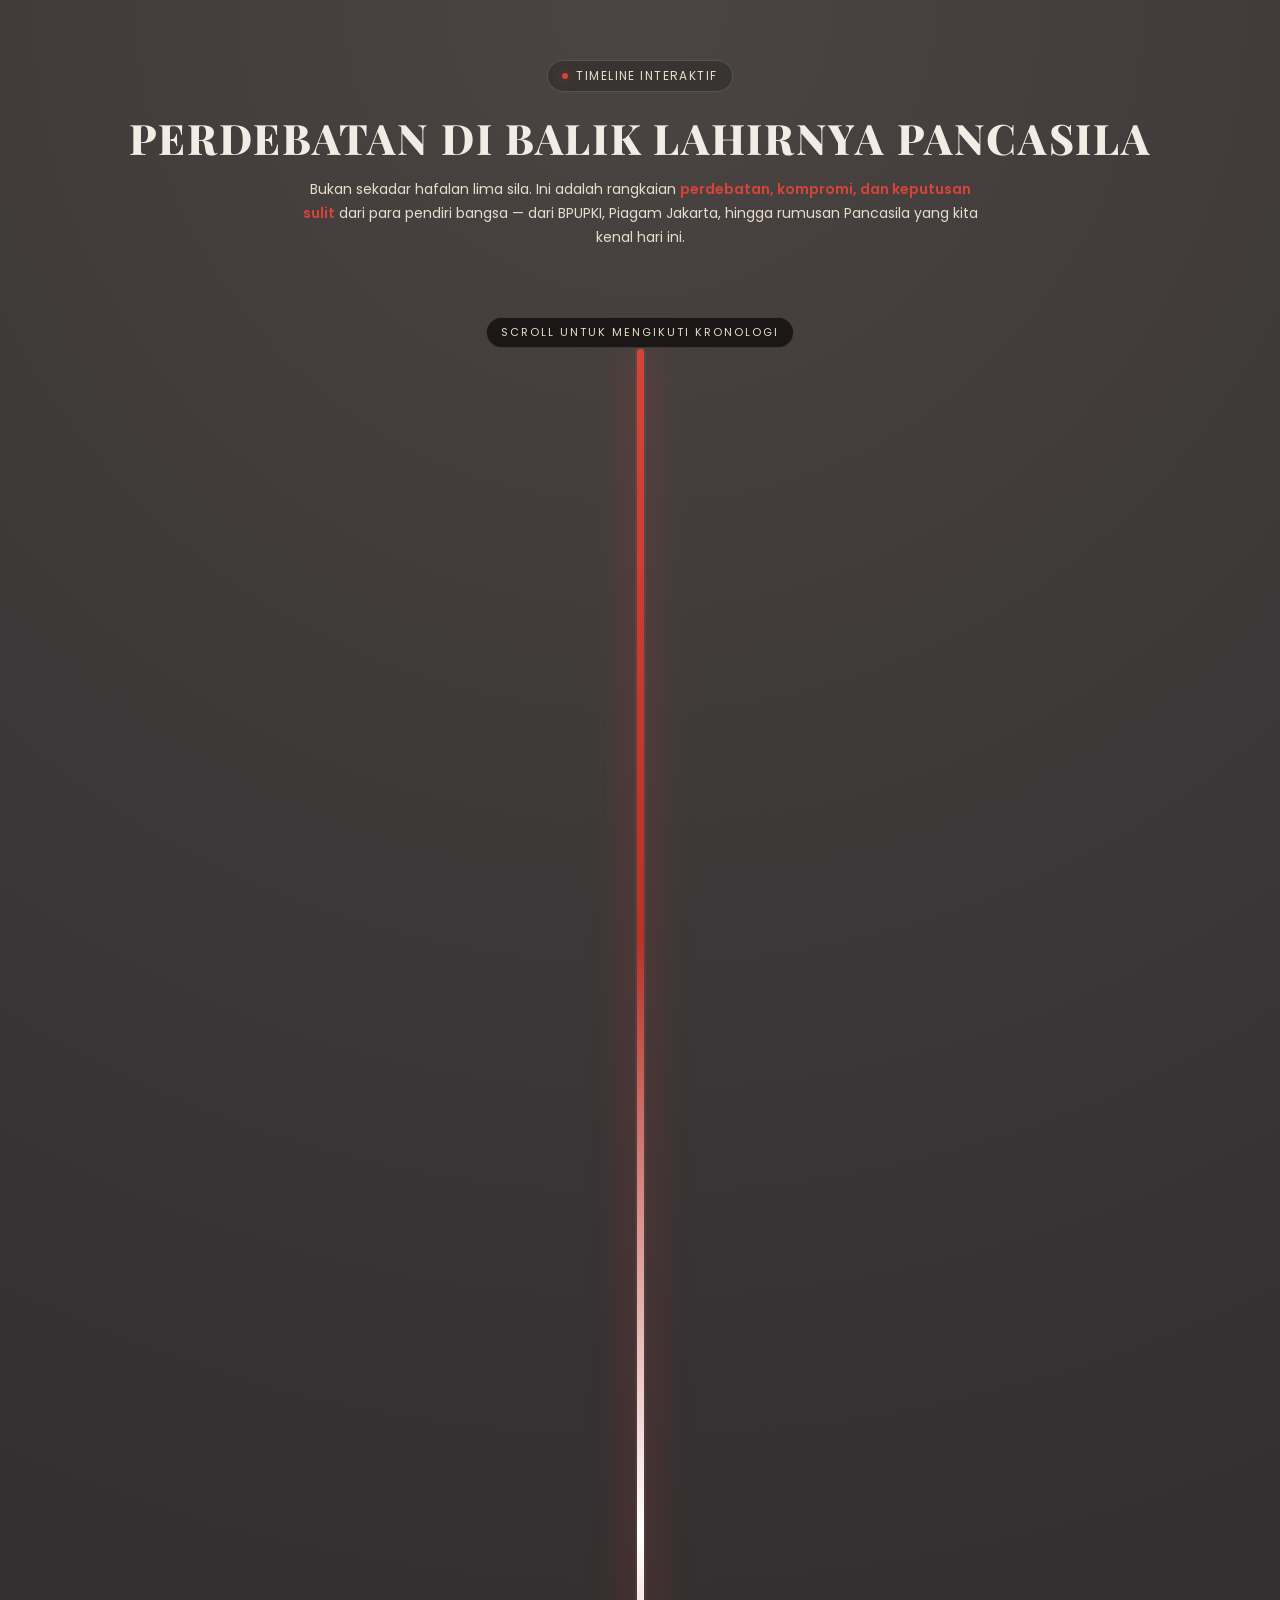
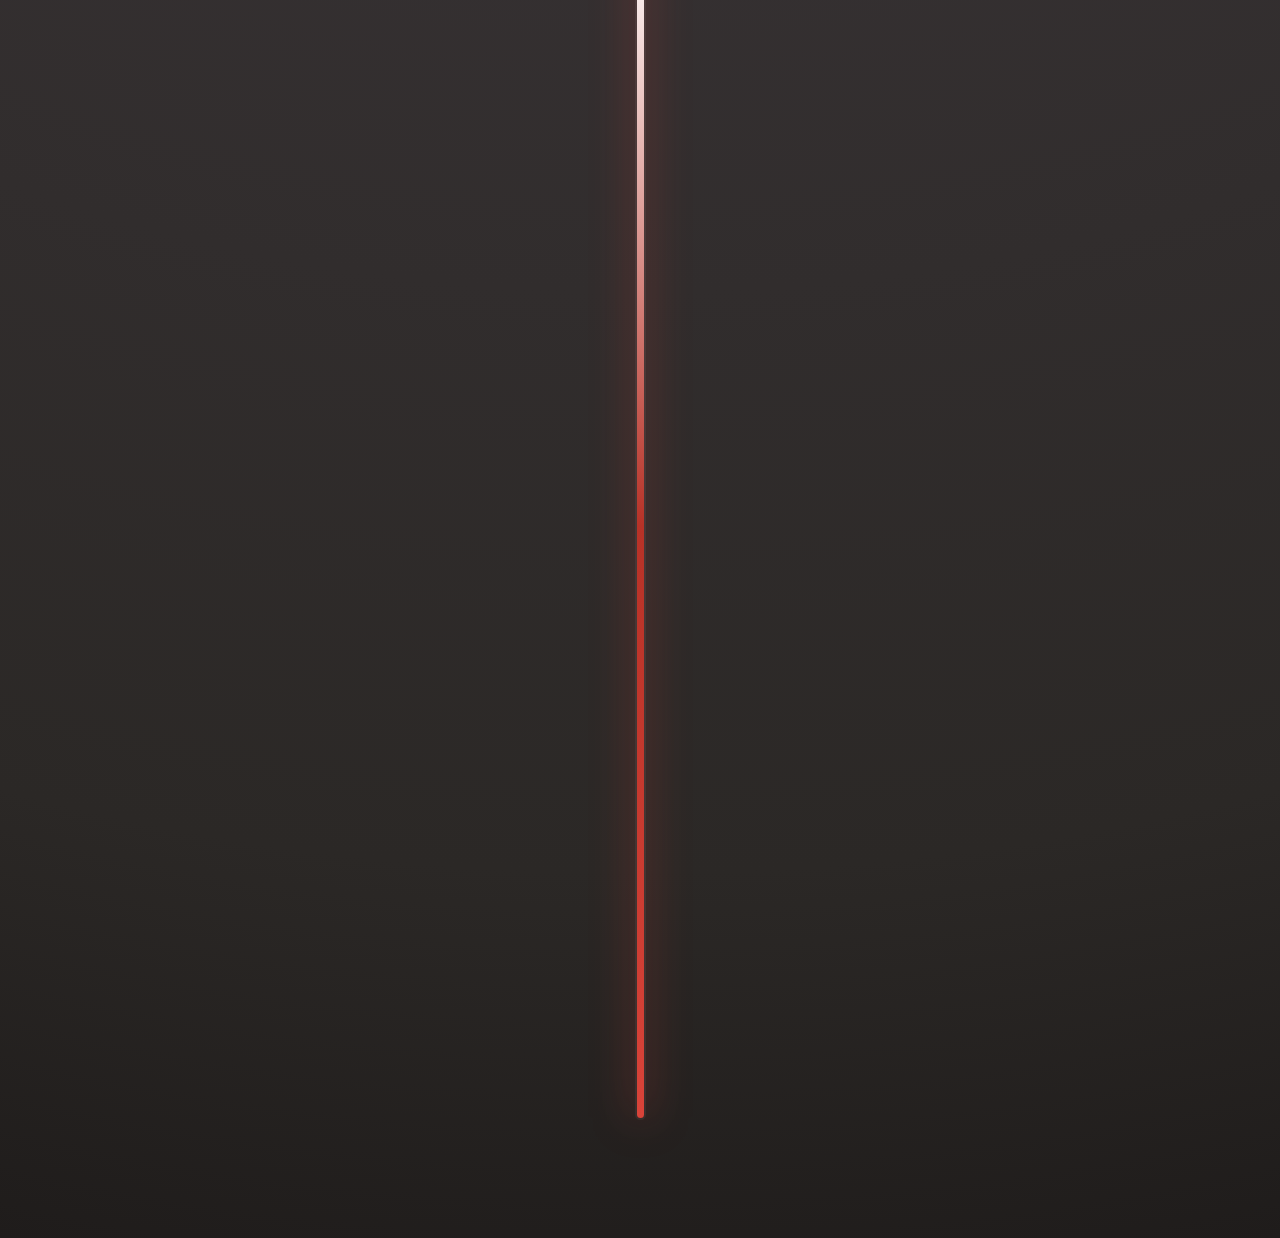
<file: index.html>
<!DOCTYPE html>
<html lang="id">
<head>
  <meta charset="UTF-8" />
  <title>Timeline Perdebatan Pancasila</title>
  <meta name="viewport" content="width=device-width, initial-scale=1" />
  <!-- Google Font -->
  <link href="https://fonts.googleapis.com/css2?family=Poppins:wght@300;400;600;800&family=Playfair+Display:wght@600;800&display=swap" rel="stylesheet" />
  <style>
    :root {
      --bg: #373234;             
      --bg-light: #3e3a37;       
      --accent: #D84339;         
      --accent-soft: #F3ECE4;    
      --text-main: #F3ECE4;      
      --text-muted: #E8DCCC;     
      --card-bg: #2f2c2b;        
      --line: rgba(255, 255, 255, 0.15);
      --shadow-soft: 0 22px 40px rgba(0, 0, 0, 0.6);
      --radius-xl: 26px;
    }

    * {
      box-sizing: border-box;
      margin: 0;
      padding: 0;
    }

    body {
      min-height: 100vh;
      font-family: "Poppins", system-ui, -apple-system, BlinkMacSystemFont, "Segoe UI", sans-serif;
      background: radial-gradient(circle at top, #4a4542 0%, #373234 45%, #2b2826 85%, #1f1c1b 100%);
      color: var(--text-main);
      overflow-x: hidden;
    }

    .page {
      max-width: 1100px;
      margin: 0 auto;
      padding: 60px 16px 80px;
    }

    header.hero {
      text-align: center;
      margin-bottom: 60px;
    }

    .chip {
      display: inline-flex;
      align-items: center;
      gap: 8px;
      padding: 6px 14px;
      border-radius: 999px;
      border: 1px solid rgba(255, 255, 255, 0.15);
      background: rgba(50, 46, 45, 0.7);
      font-size: 12px;
      text-transform: uppercase;
      letter-spacing: 0.12em;
      color: var(--text-muted);
      margin-bottom: 18px;
    }

    .chip span.dot {
      width: 6px;
      height: 6px;
      border-radius: 50%;
      background: var(--accent);
      box-shadow: 0 0 12px rgba(216, 67, 57, 0.6);
    }

    .hero-title {
      font-family: "Playfair Display", serif;
      font-size: clamp(32px, 4vw, 42px);
      font-weight: 800;
      letter-spacing: 0.04em;
      text-transform: uppercase;
      margin-bottom: 12px;
    }

    .hero-sub {
      max-width: 680px;
      margin: 0 auto;
      font-size: 14px;
      line-height: 1.7;
      color: var(--text-muted);
    }

    .hero-highlight {
      color: var(--accent);
      font-weight: 600;
    }

    /* TIMELINE LAYOUT */
    .timeline-wrapper {
      position: relative;
      margin-top: 60px;
      padding-bottom: 80px;
    }

    /* garis vertical besar di tengah */
    .timeline-axis {
      position: absolute;
      inset: 0;
      display: flex;
      justify-content: center;
      pointer-events: none;
    }

    .timeline-axis::before {
      content: "";
      width: 7px;
      border-radius: 999px;
      margin-top: 40px;
      margin-bottom: 40px;
      background: linear-gradient(
        180deg,
        var(--accent) 0%,
        #b73227 25%,
        #ffffff 50%,
        #b73227 75%,
        var(--accent) 100%
      );
      box-shadow:
        0 0 0 2px rgba(255, 255, 255, 0.05),
        0 0 40px rgba(216, 67, 57, 0.7);
    }

    .timeline-axis-label {
      position: sticky;
      top: 20px;
      z-index: 1;
      display: flex;
      justify-content: center;
      pointer-events: none;
    }

    .timeline-axis-label span {
      margin-top: 8px;
      padding: 6px 14px;
      border-radius: 999px;
      font-size: 11px;
      letter-spacing: 0.18em;
      text-transform: uppercase;
      background: rgba(25, 22, 21, 0.95);
      border: 1px solid rgba(255, 255, 255, 0.15);
      color: var(--text-muted);
      backdrop-filter: blur(16px);
    }

    .timeline-items {
      position: relative;
      z-index: 2;
      display: grid;
      gap: 40px;
    }

    .timeline-item {
      position: relative;
      display: grid;
      grid-template-columns: minmax(0, 1fr) minmax(0, 1fr);
      gap: 24px;
      padding-block: 8px;
      opacity: 0;
      transform: translateY(80px) scale(0.96);
      filter: blur(4px);
      transition: opacity 0.9s ease, transform 0.9s ease, filter 0.9s ease;
    }

    .timeline-item.visible {
      opacity: 1;
      transform: translateY(0) scale(1);
      filter: blur(0);
    }

    /* supaya bergantian kiri-kanan */
    .timeline-item:nth-child(odd) {
      grid-template-areas: "meta card";
    }

    .timeline-item:nth-child(even) {
      grid-template-areas: "card meta";
    }

    @media (max-width: 720px) {
      .timeline-item,
      .timeline-item:nth-child(even),
      .timeline-item:nth-child(odd) {
        grid-template-columns: minmax(0, 1fr);
        grid-template-areas:
          "meta"
          "card";
      }
    }

    .timeline-meta {
      grid-area: meta;
      display: flex;
      justify-content: flex-end;
      text-align: right;
      padding-inline: 16px;
    }

    .timeline-item:nth-child(even) .timeline-meta {
      justify-content: flex-start;
      text-align: left;
    }

    @media (max-width: 720px) {
      .timeline-meta {
        justify-content: flex-start;
        text-align: left;
        padding-inline: 4px;
      }
    }

    .meta-inner {
      display: flex;
      flex-direction: column;
      gap: 6px;
      max-width: 260px;
    }

    .meta-era {
      font-size: 11px;
      text-transform: uppercase;
      letter-spacing: 0.18em;
      color: var(--text-muted);
    }

    .meta-year {
      font-family: "Playfair Display", serif;
      font-size: 40px;
      font-weight: 800;
      line-height: 0.9;
    }

    .meta-tag {
      font-size: 11px;
      text-transform: uppercase;
      letter-spacing: 0.12em;
      padding: 4px 10px;
      align-self: flex-end;
      border-radius: 999px;
      background: rgba(216, 67, 57, 0.2);
      color: var(--accent-soft);
    }

    .timeline-item:nth-child(even) .meta-tag {
      align-self: flex-start;
    }

    @media (max-width: 720px) {
      .meta-tag {
        align-self: flex-start;
      }
    }

    /* card konten */
    .timeline-card {
      grid-area: card;
      background: radial-gradient(circle at top left, rgba(216, 67, 57, 0.22), transparent 60%)
        , var(--card-bg);
      border-radius: var(--radius-xl);
      padding: 20px 22px 18px;
      border: 1px solid rgba(255, 255, 255, 0.08);
      box-shadow: var(--shadow-soft);
      position: relative;
      overflow: hidden;
    }

    .timeline-card::before {
      content: "";
      position: absolute;
      inset: 0;
      background-image: radial-gradient(circle at 0 0, rgba(255, 255, 255, 0.08), transparent 55%),
                        radial-gradient(circle at 100% 100%, rgba(216, 67, 57, 0.25), transparent 55%);
      opacity: 0.3;
      mix-blend-mode: screen;
      pointer-events: none;
    }

    .card-inner {
      position: relative;
      z-index: 1;
    }

    .card-label {
      font-size: 11px;
      text-transform: uppercase;
      letter-spacing: 0.16em;
      color: var(--accent-soft);
      margin-bottom: 4px;
    }

    .card-title {
      font-size: 16px;
      font-weight: 600;
      margin-bottom: 8px;
    }

    .card-sub {
      font-size: 12px;
      color: var(--accent-soft);
      margin-bottom: 10px;
      opacity: 0.9;
    }

    .card-text {
      font-size: 12px;
      line-height: 1.7;
      color: var(--text-muted);
    }

    .card-badge-row {
      display: flex;
      flex-wrap: wrap;
      gap: 6px;
      margin-top: 12px;
    }

    .badge {
      font-size: 10px;
      padding: 3px 8px;
      border-radius: 999px;
      border: 1px solid rgba(255, 255, 255, 0.18);
      background: rgba(45, 40, 39, 0.9);
      text-transform: uppercase;
      letter-spacing: 0.12em;
      color: var(--accent-soft);
    }

    footer {
      margin-top: 52px;
      text-align: center;
      font-size: 11px;
      color: var(--text-muted);
    }

    footer strong {
      color: var(--accent-soft);
    }
  </style>
</head>
<body>
  <div class="page">
    <header class="hero">
      <div class="chip">
        <span class="dot"></span>
        <span>Timeline Interaktif</span>
      </div>
      <h1 class="hero-title">Perdebatan di Balik Lahirnya Pancasila</h1>
      <p class="hero-sub">
        Bukan sekadar hafalan lima sila. Ini adalah rangkaian
        <span class="hero-highlight">perdebatan, kompromi, dan keputusan sulit</span>
        dari para pendiri bangsa — dari BPUPKI, Piagam Jakarta, hingga rumusan
        Pancasila yang kita kenal hari ini.
      </p>
    </header>

    <main class="timeline-wrapper">
      <div class="timeline-axis"></div>
      <div class="timeline-axis-label">
        <span>Scroll untuk mengikuti kronologi</span>
      </div>

      <section class="timeline-items">

        <!-- 1. MENCARI DASAR NEGARA -->
        <article class="timeline-item">
          <div class="timeline-meta">
            <div class="meta-inner">
              <div class="meta-era">Sidang BPUPKI I</div>
              <div class="meta-year">1945</div>
              <div class="meta-tag">29 Mei – 1 Juni</div>
            </div>
          </div>
          <div class="timeline-card">
            <div class="card-inner">
              <div class="card-label">Episode 01</div>
              <h2 class="card-title">“Negara ini mau berdiri di atas apa?”</h2>
              <p class="card-sub">
                Radjiman Wedyodiningrat membuka sidang: para tokoh diminta menjawab
                pertanyaan paling fundamental.
              </p>
              <p class="card-text">
                Dalam sidang pertama BPUPKI, muncul berbagai usulan dasar negara.
                <strong>Moh. Yamin</strong> menekankan persatuan dan kebangsaan,
                <strong>Soepomo</strong> mengusulkan negara integralistik yang kuat,
                sementara sebagian tokoh Islam mendorong
                <em>negara dengan dasar agama</em>. Belum ada kesepakatan —
                tapi justru di sinilah panggung debat besar dimulai.
              </p>
              <div class="card-badge-row">
                <span class="badge">BPUPKI</span>
                <span class="badge">Perdebatan awal</span>
                <span class="badge">Dasar negara</span>
              </div>
            </div>
          </div>
        </article>

        <!-- 2. PIDATO 1 JUNI -->
        <article class="timeline-item">
          <div class="timeline-meta">
            <div class="meta-inner">
              <div class="meta-era">Pidato Soekarno</div>
              <div class="meta-year">1 Juni</div>
              <div class="meta-tag">“Lahirnya Pancasila”</div>
            </div>
          </div>
          <div class="timeline-card">
            <div class="card-inner">
              <div class="card-label">Episode 02</div>
              <h2 class="card-title">Soekarno melempar nama: “Pancasila”</h2>
              <p class="card-sub">
                Dari podium, Soekarno menawarkan lima prinsip — lalu menyatukannya
                dalam satu kata yang belum pernah terdengar sebelumnya.
              </p>
              <p class="card-text">
                Soekarno mengusulkan lima sila:
                <em>Kebangsaan</em>, <em>Internasionalisme</em>,
                <em>Demokrasi</em>, <em>Kesejahteraan Sosial</em>,
                dan <em>Ketuhanan yang berkebudayaan</em>. Ia menyebutnya
                “<strong>Pancasila</strong>”. Pidato ini memikat banyak anggota,
                namun belum menutup perdebatan soal posisi agama dalam negara.
              </p>
              <div class="card-badge-row">
                <span class="badge">Lahirnya istilah</span>
                <span class="badge">Visi kebangsaan</span>
              </div>
            </div>
          </div>
        </article>

        <!-- 3. PIAGAM JAKARTA -->
        <article class="timeline-item">
          <div class="timeline-meta">
            <div class="meta-inner">
              <div class="meta-era">Panitia Sembilan</div>
              <div class="meta-year">22 Juni</div>
              <div class="meta-tag">Piagam Jakarta</div>
            </div>
          </div>
          <div class="timeline-card">
            <div class="card-inner">
              <div class="card-label">Episode 03</div>
              <h2 class="card-title">Kompromi tajam: “tujuh kata” lahir</h2>
              <p class="card-sub">
                Sembilan tokoh duduk semeja: nasionalis dan pemimpin Islam
                bernegosiasi keras demi satu naskah pembukaan UUD.
              </p>
              <p class="card-text">
                <strong>Panitia Sembilan</strong> (Sukarno, Hatta, Yamin, Agus Salim,
                A.A. Maramis, Abdul Kahar Muzakir, Abikoesno, Achmad Subardjo,
                Ki Bagus Hadikusumo) menyusun Piagam Jakarta. Rumusan sila pertama:
                <em>“Ketuhanan, dengan kewajiban menjalankan syariat Islam bagi
                pemeluk-pemeluknya”</em>. Ini menjadi titik kompromi penting,
                tetapi juga “bom waktu” perdebatan berikutnya.
              </p>
              <div class="card-badge-row">
                <span class="badge">Kompromi politik</span>
                <span class="badge">Tujuh kata</span>
              </div>
            </div>
          </div>
        </article>

        <!-- 4. SIDANG BPUPKI II -->
        <article class="timeline-item">
          <div class="timeline-meta">
            <div class="meta-inner">
              <div class="meta-era">Sidang BPUPKI II</div>
              <div class="meta-year">10–17 Juli</div>
              <div class="meta-tag">Draft UUD</div>
            </div>
          </div>
          <div class="timeline-card">
            <div class="card-inner">
              <div class="card-label">Episode 04</div>
              <h2 class="card-title">“Apakah semua rakyat akan merasa diakui?”</h2>
              <p class="card-sub">
                Rumusan Piagam Jakarta dibawa ke sidang. Ada yang lega, ada yang
                mulai ragu: bagaimana dengan pemeluk agama lain?
              </p>
              <p class="card-text">
                Dalam sidang kedua, Piagam Jakarta dijadikan dasar untuk
                rancangan pembukaan UUD 1945. Beberapa anggota mempertanyakan
                apakah rumusan sila pertama cukup mewakili keberagaman Indonesia.
                Namun Jepang mendesak agar rancangan segera diselesaikan —
                banyak kegelisahan belum terjawab tuntas.
              </p>
              <div class="card-badge-row">
                <span class="badge">Draft konstitusi</span>
                <span class="badge">Kegalauan ideologis</span>
              </div>
            </div>
          </div>
        </article>

        <!-- 5. PROKLAMASI -->
        <article class="timeline-item">
          <div class="timeline-meta">
            <div class="meta-inner">
              <div class="meta-era">Proklamasi</div>
              <div class="meta-year">17 Agustus</div>
              <div class="meta-tag">Kemerdekaan</div>
            </div>
          </div>
          <div class="timeline-card">
            <div class="card-inner">
              <div class="card-label">Episode 05</div>
              <h2 class="card-title">Negara lahir, dasar masih “digodok”</h2>
              <p class="card-sub">
                Teks proklamasi dibacakan. Di belakang layar, persoalan
                rumusan dasar negara belum benar-benar selesai.
              </p>
              <p class="card-text">
                Proklamasi Kemerdekaan Indonesia 17 Agustus 1945 menjadi titik
                balik sejarah. Namun sehari setelah itu, PPKI harus segera
                mengesahkan UUD beserta dasar negara. Di saat yang sama, muncul
                keberatan keras dari wilayah Indonesia Timur terhadap “tujuh kata”
                dalam Piagam Jakarta.
              </p>
              <div class="card-badge-row">
                <span class="badge">Proklamasi</span>
                <span class="badge">Tekanan politik</span>
              </div>
            </div>
          </div>
        </article>

        <!-- 6. 18 AGUSTUS – PENGHAPUSAN TUJUH KATA -->
        <article class="timeline-item">
          <div class="timeline-meta">
            <div class="meta-inner">
              <div class="meta-era">Sidang PPKI</div>
              <div class="meta-year">18 Agustus</div>
              <div class="meta-tag">Rumusan Final</div>
            </div>
          </div>
          <div class="timeline-card">
            <div class="card-inner">
              <div class="card-label">Episode 06</div>
              <h2 class="card-title">Dialog tengah malam: “Persatuan atau perpecahan?”</h2>
              <p class="card-sub">
                Hatta menerima pesan: jika “tujuh kata” tetap ada, wakil
                Kristen &amp; Katolik Timur mengancam tak ikut Republik.
              </p>
              <p class="card-text">
                Menanggapi keberatan itu, <strong>Moh. Hatta</strong> berbicara
                dengan para tokoh Islam (antara lain Ki Bagus dan Kasman Singodimedjo).
                Mereka akhirnya sepakat menghapus “<em>dengan kewajiban menjalankan
                syariat Islam bagi pemeluk-pemeluknya</em>” dan menggantinya dengan
                <strong>“Ketuhanan Yang Maha Esa”</strong>. Keputusan ini menjaga
                Indonesia tetap satu, sekaligus menggeser perdebatan dari
                “negara agama” menjadi “negara berketuhanan yang inklusif”.
              </p>
              <div class="card-badge-row">
                <span class="badge">Penghapusan tujuh kata</span>
                <span class="badge">Kompromi besar</span>
              </div>
            </div>
          </div>
        </article>

        <!-- 7. PANCASILA DALAM UUD 1945 -->
        <article class="timeline-item">
          <div class="timeline-meta">
            <div class="meta-inner">
              <div class="meta-era">UUD 1945</div>
              <div class="meta-year">Setelahnya</div>
              <div class="meta-tag">Pancasila yang kita kenal</div>
            </div>
          </div>
          <div class="timeline-card">
            <div class="card-inner">
              <div class="card-label">Episode 07</div>
              <h2 class="card-title">Lima sila, satu cerita panjang</h2>
              <p class="card-sub">
                Pancasila disahkan sebagai dasar negara dalam Pembukaan UUD 1945 —
                tapi perdebatan tentang tafsirnya tak pernah benar-benar berhenti.
              </p>
              <p class="card-text">
                Sejak 18 Agustus 1945, rumusan Pancasila dalam Pembukaan UUD 1945
                menjadi dasar resmi negara Indonesia. Di tahun-tahun berikutnya,
                Piagam Jakarta disebut “menjiwai” UUD melalui Dekret 5 Juli 1959.
                Artinya, kompromi 1945 tetap meninggalkan jejak dalam perjalanan
                panjang ideologi bangsa.
              </p>
              <div class="card-badge-row">
                <span class="badge">Pembukaan UUD 1945</span>
                <span class="badge">Dekret 1959</span>
              </div>
            </div>
          </div>
        </article>

      </section>

      <footer>
        <p>
        </p>
      </footer>
    </main>
  </div>

  <script>
    // Efek muncul / hilang (dissolve) ketika di-scroll
    const observer = new IntersectionObserver(
      (entries) => {
        entries.forEach((entry) => {
          if (entry.isIntersecting) {
            entry.target.classList.add("visible");
          } else {
            // kalau mau hanya muncul sekali, hapus blok else ini
            entry.target.classList.remove("visible");
          }
        });
      },
      {
        threshold: 0.35,
      }
    );

    document
      .querySelectorAll(".timeline-item")
      .forEach((item) => observer.observe(item));
  </script>
</body>
</html>
</file>
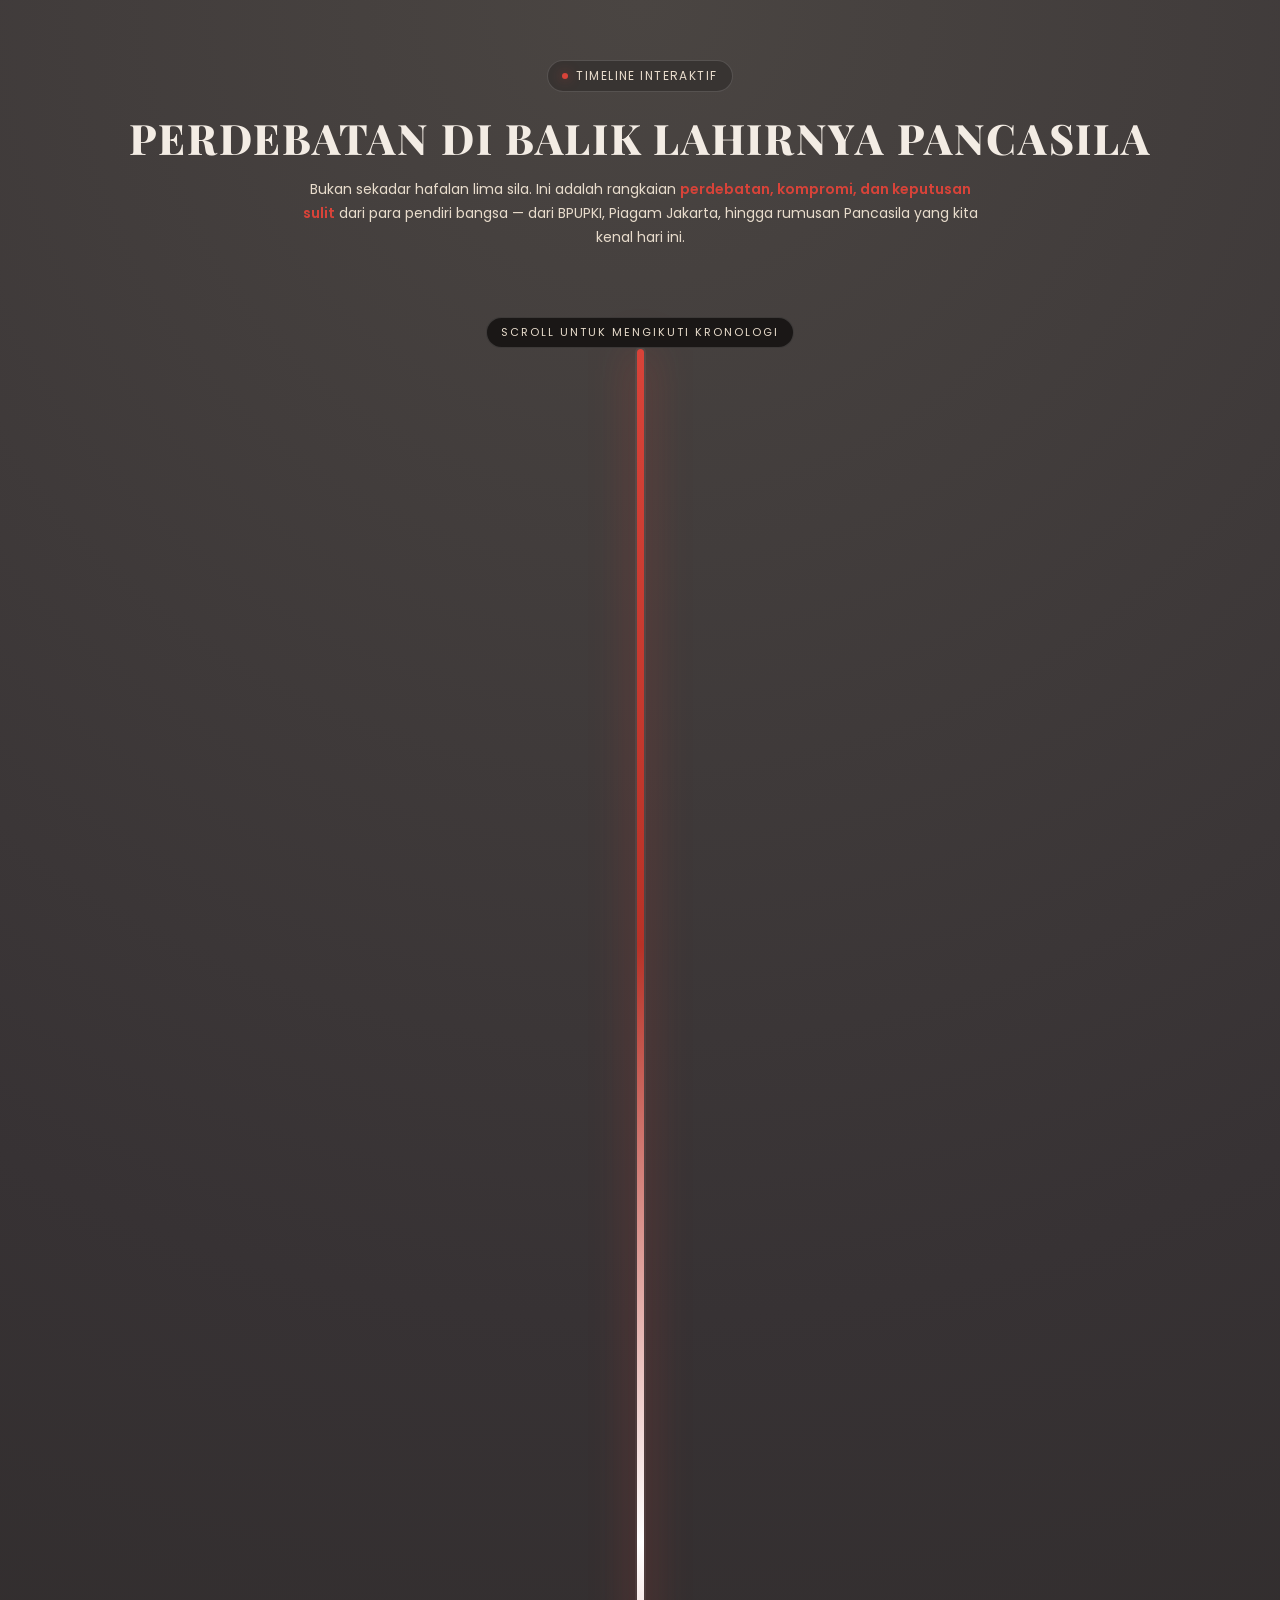
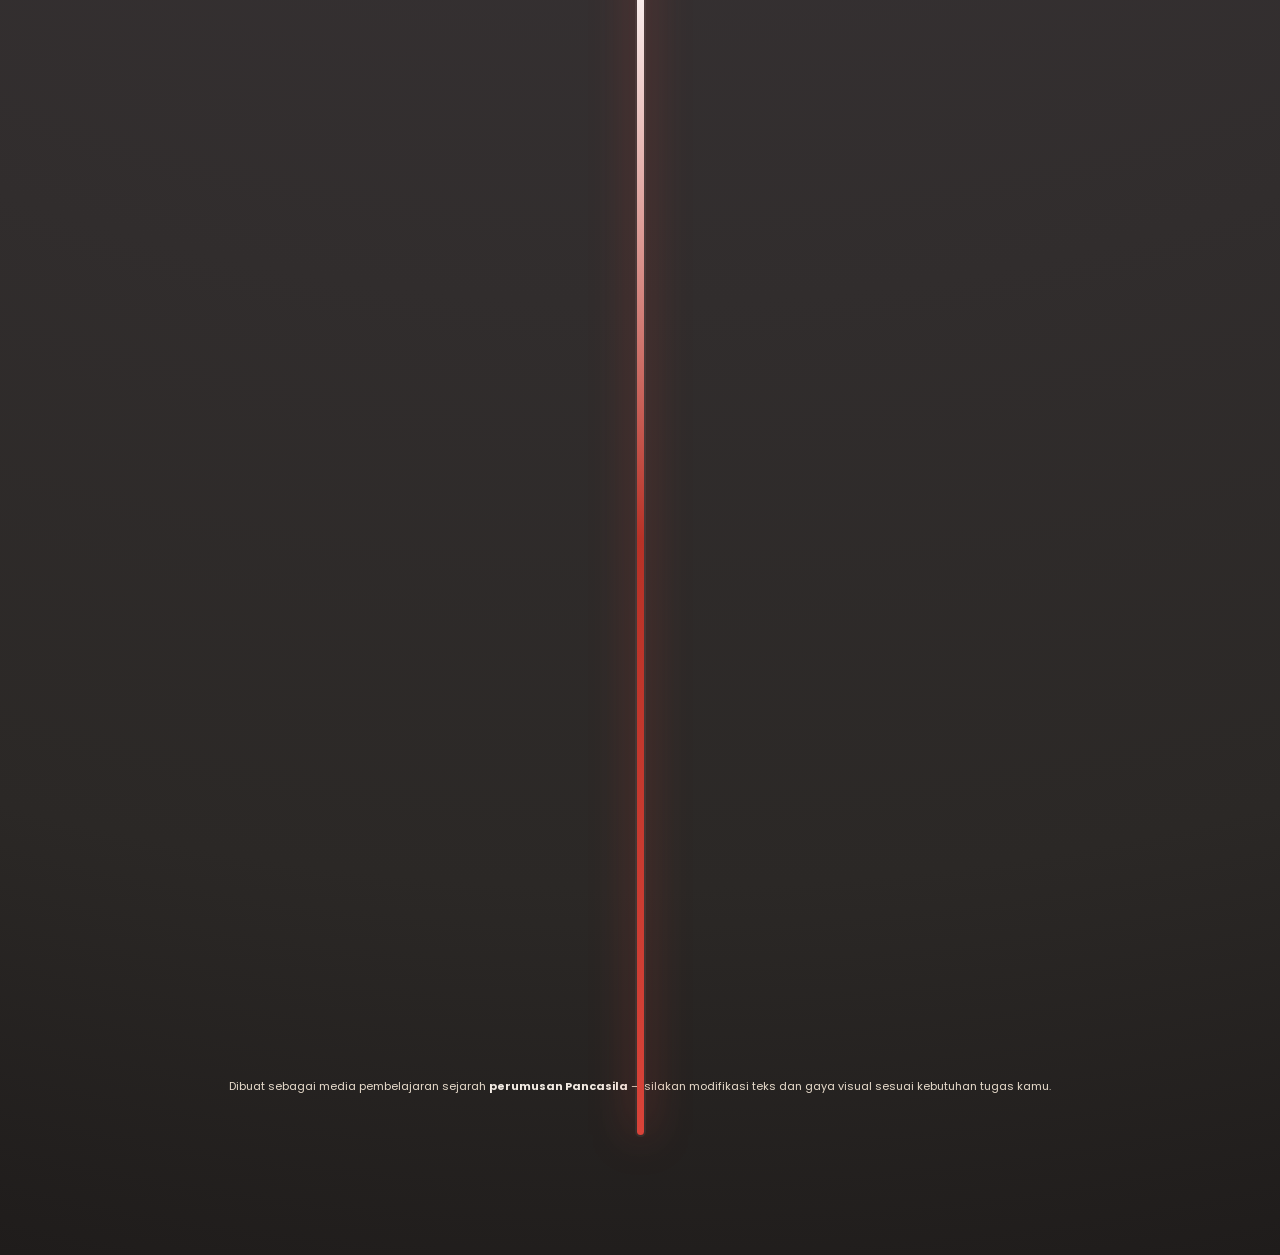
<file: index copy.html>
<!DOCTYPE html>
<html lang="id">
<head>
  <meta charset="UTF-8" />
  <title>Timeline Perdebatan Pancasila</title>
  <meta name="viewport" content="width=device-width, initial-scale=1" />
  <!-- Google Font -->
  <link href="https://fonts.googleapis.com/css2?family=Poppins:wght@300;400;600;800&family=Playfair+Display:wght@600;800&display=swap" rel="stylesheet" />
  <style>
    :root {
      --bg: #373234;             
      --bg-light: #3e3a37;       
      --accent: #D84339;         
      --accent-soft: #F3ECE4;    
      --text-main: #F3ECE4;      
      --text-muted: #E8DCCC;     
      --card-bg: #2f2c2b;        
      --line: rgba(255, 255, 255, 0.15);
      --shadow-soft: 0 22px 40px rgba(0, 0, 0, 0.6);
      --radius-xl: 26px;
    }

    * {
      box-sizing: border-box;
      margin: 0;
      padding: 0;
    }

    body {
      min-height: 100vh;
      font-family: "Poppins", system-ui, -apple-system, BlinkMacSystemFont, "Segoe UI", sans-serif;
      background: radial-gradient(circle at top, #4a4542 0%, #373234 45%, #2b2826 85%, #1f1c1b 100%);
      color: var(--text-main);
      overflow-x: hidden;
    }

    .page {
      max-width: 1100px;
      margin: 0 auto;
      padding: 60px 16px 80px;
    }

    header.hero {
      text-align: center;
      margin-bottom: 60px;
    }

    .chip {
      display: inline-flex;
      align-items: center;
      gap: 8px;
      padding: 6px 14px;
      border-radius: 999px;
      border: 1px solid rgba(255, 255, 255, 0.15);
      background: rgba(50, 46, 45, 0.7);
      font-size: 12px;
      text-transform: uppercase;
      letter-spacing: 0.12em;
      color: var(--text-muted);
      margin-bottom: 18px;
    }

    .chip span.dot {
      width: 6px;
      height: 6px;
      border-radius: 50%;
      background: var(--accent);
      box-shadow: 0 0 12px rgba(216, 67, 57, 0.6);
    }

    .hero-title {
      font-family: "Playfair Display", serif;
      font-size: clamp(32px, 4vw, 42px);
      font-weight: 800;
      letter-spacing: 0.04em;
      text-transform: uppercase;
      margin-bottom: 12px;
    }

    .hero-sub {
      max-width: 680px;
      margin: 0 auto;
      font-size: 14px;
      line-height: 1.7;
      color: var(--text-muted);
    }

    .hero-highlight {
      color: var(--accent);
      font-weight: 600;
    }

    /* TIMELINE LAYOUT */
    .timeline-wrapper {
      position: relative;
      margin-top: 60px;
      padding-bottom: 80px;
    }

    /* garis vertical besar di tengah */
    .timeline-axis {
      position: absolute;
      inset: 0;
      display: flex;
      justify-content: center;
      pointer-events: none;
    }

    .timeline-axis::before {
      content: "";
      width: 7px;
      border-radius: 999px;
      margin-top: 40px;
      margin-bottom: 40px;
      background: linear-gradient(
        180deg,
        var(--accent) 0%,
        #b73227 25%,
        #ffffff 50%,
        #b73227 75%,
        var(--accent) 100%
      );
      box-shadow:
        0 0 0 2px rgba(255, 255, 255, 0.05),
        0 0 40px rgba(216, 67, 57, 0.7);
    }

    .timeline-axis-label {
      position: sticky;
      top: 20px;
      z-index: 1;
      display: flex;
      justify-content: center;
      pointer-events: none;
    }

    .timeline-axis-label span {
      margin-top: 8px;
      padding: 6px 14px;
      border-radius: 999px;
      font-size: 11px;
      letter-spacing: 0.18em;
      text-transform: uppercase;
      background: rgba(25, 22, 21, 0.95);
      border: 1px solid rgba(255, 255, 255, 0.15);
      color: var(--text-muted);
      backdrop-filter: blur(16px);
    }

    .timeline-items {
      position: relative;
      z-index: 2;
      display: grid;
      gap: 40px;
    }

    .timeline-item {
      position: relative;
      display: grid;
      grid-template-columns: minmax(0, 1fr) minmax(0, 1fr);
      gap: 24px;
      padding-block: 8px;
      opacity: 0;
      transform: translateY(80px) scale(0.96);
      filter: blur(4px);
      transition: opacity 0.9s ease, transform 0.9s ease, filter 0.9s ease;
    }

    .timeline-item.visible {
      opacity: 1;
      transform: translateY(0) scale(1);
      filter: blur(0);
    }

    /* supaya bergantian kiri-kanan */
    .timeline-item:nth-child(odd) {
      grid-template-areas: "meta card";
    }

    .timeline-item:nth-child(even) {
      grid-template-areas: "card meta";
    }

    @media (max-width: 720px) {
      .timeline-item,
      .timeline-item:nth-child(even),
      .timeline-item:nth-child(odd) {
        grid-template-columns: minmax(0, 1fr);
        grid-template-areas:
          "meta"
          "card";
      }
    }

    .timeline-meta {
      grid-area: meta;
      display: flex;
      justify-content: flex-end;
      text-align: right;
      padding-inline: 16px;
    }

    .timeline-item:nth-child(even) .timeline-meta {
      justify-content: flex-start;
      text-align: left;
    }

    @media (max-width: 720px) {
      .timeline-meta {
        justify-content: flex-start;
        text-align: left;
        padding-inline: 4px;
      }
    }

    .meta-inner {
      display: flex;
      flex-direction: column;
      gap: 6px;
      max-width: 260px;
    }

    .meta-era {
      font-size: 11px;
      text-transform: uppercase;
      letter-spacing: 0.18em;
      color: var(--text-muted);
    }

    .meta-year {
      font-family: "Playfair Display", serif;
      font-size: 40px;
      font-weight: 800;
      line-height: 0.9;
    }

    .meta-tag {
      font-size: 11px;
      text-transform: uppercase;
      letter-spacing: 0.12em;
      padding: 4px 10px;
      align-self: flex-end;
      border-radius: 999px;
      background: rgba(216, 67, 57, 0.2);
      color: var(--accent-soft);
    }

    .timeline-item:nth-child(even) .meta-tag {
      align-self: flex-start;
    }

    @media (max-width: 720px) {
      .meta-tag {
        align-self: flex-start;
      }
    }

    /* card konten */
    .timeline-card {
      grid-area: card;
      background: radial-gradient(circle at top left, rgba(216, 67, 57, 0.22), transparent 60%)
        , var(--card-bg);
      border-radius: var(--radius-xl);
      padding: 20px 22px 18px;
      border: 1px solid rgba(255, 255, 255, 0.08);
      box-shadow: var(--shadow-soft);
      position: relative;
      overflow: hidden;
    }

    .timeline-card::before {
      content: "";
      position: absolute;
      inset: 0;
      background-image: radial-gradient(circle at 0 0, rgba(255, 255, 255, 0.08), transparent 55%),
                        radial-gradient(circle at 100% 100%, rgba(216, 67, 57, 0.25), transparent 55%);
      opacity: 0.3;
      mix-blend-mode: screen;
      pointer-events: none;
    }

    .card-inner {
      position: relative;
      z-index: 1;
    }

    .card-label {
      font-size: 11px;
      text-transform: uppercase;
      letter-spacing: 0.16em;
      color: var(--accent-soft);
      margin-bottom: 4px;
    }

    .card-title {
      font-size: 16px;
      font-weight: 600;
      margin-bottom: 8px;
    }

    .card-sub {
      font-size: 12px;
      color: var(--accent-soft);
      margin-bottom: 10px;
      opacity: 0.9;
    }

    .card-text {
      font-size: 12px;
      line-height: 1.7;
      color: var(--text-muted);
    }

    .card-badge-row {
      display: flex;
      flex-wrap: wrap;
      gap: 6px;
      margin-top: 12px;
    }

    .badge {
      font-size: 10px;
      padding: 3px 8px;
      border-radius: 999px;
      border: 1px solid rgba(255, 255, 255, 0.18);
      background: rgba(45, 40, 39, 0.9);
      text-transform: uppercase;
      letter-spacing: 0.12em;
      color: var(--accent-soft);
    }

    footer {
      margin-top: 52px;
      text-align: center;
      font-size: 11px;
      color: var(--text-muted);
    }

    footer strong {
      color: var(--accent-soft);
    }
  </style>
</head>
<body>
  <div class="page">
    <header class="hero">
      <div class="chip">
        <span class="dot"></span>
        <span>Timeline Interaktif</span>
      </div>
      <h1 class="hero-title">Perdebatan di Balik Lahirnya Pancasila</h1>
      <p class="hero-sub">
        Bukan sekadar hafalan lima sila. Ini adalah rangkaian
        <span class="hero-highlight">perdebatan, kompromi, dan keputusan sulit</span>
        dari para pendiri bangsa — dari BPUPKI, Piagam Jakarta, hingga rumusan
        Pancasila yang kita kenal hari ini.
      </p>
    </header>

    <main class="timeline-wrapper">
      <div class="timeline-axis"></div>
      <div class="timeline-axis-label">
        <span>Scroll untuk mengikuti kronologi</span>
      </div>

      <section class="timeline-items">

        <!-- 1. MENCARI DASAR NEGARA -->
        <article class="timeline-item">
          <div class="timeline-meta">
            <div class="meta-inner">
              <div class="meta-era">Sidang BPUPKI I</div>
              <div class="meta-year">1945</div>
              <div class="meta-tag">29 Mei – 1 Juni</div>
            </div>
          </div>
          <div class="timeline-card">
            <div class="card-inner">
              <div class="card-label">Episode 01</div>
              <h2 class="card-title">“Negara ini mau berdiri di atas apa?”</h2>
              <p class="card-sub">
                Radjiman Wedyodiningrat membuka sidang: para tokoh diminta menjawab
                pertanyaan paling fundamental.
              </p>
              <p class="card-text">
                Dalam sidang pertama BPUPKI, muncul berbagai usulan dasar negara.
                <strong>Moh. Yamin</strong> menekankan persatuan dan kebangsaan,
                <strong>Soepomo</strong> mengusulkan negara integralistik yang kuat,
                sementara sebagian tokoh Islam mendorong
                <em>negara dengan dasar agama</em>. Belum ada kesepakatan —
                tapi justru di sinilah panggung debat besar dimulai.
              </p>
              <div class="card-badge-row">
                <span class="badge">BPUPKI</span>
                <span class="badge">Perdebatan awal</span>
                <span class="badge">Dasar negara</span>
              </div>
            </div>
          </div>
        </article>

        <!-- 2. PIDATO 1 JUNI -->
        <article class="timeline-item">
          <div class="timeline-meta">
            <div class="meta-inner">
              <div class="meta-era">Pidato Soekarno</div>
              <div class="meta-year">1 Juni</div>
              <div class="meta-tag">“Lahirnya Pancasila”</div>
            </div>
          </div>
          <div class="timeline-card">
            <div class="card-inner">
              <div class="card-label">Episode 02</div>
              <h2 class="card-title">Soekarno melempar nama: “Pancasila”</h2>
              <p class="card-sub">
                Dari podium, Soekarno menawarkan lima prinsip — lalu menyatukannya
                dalam satu kata yang belum pernah terdengar sebelumnya.
              </p>
              <p class="card-text">
                Soekarno mengusulkan lima sila:
                <em>Kebangsaan</em>, <em>Internasionalisme</em>,
                <em>Demokrasi</em>, <em>Kesejahteraan Sosial</em>,
                dan <em>Ketuhanan yang berkebudayaan</em>. Ia menyebutnya
                “<strong>Pancasila</strong>”. Pidato ini memikat banyak anggota,
                namun belum menutup perdebatan soal posisi agama dalam negara.
              </p>
              <div class="card-badge-row">
                <span class="badge">Lahirnya istilah</span>
                <span class="badge">Visi kebangsaan</span>
              </div>
            </div>
          </div>
        </article>

        <!-- 3. PIAGAM JAKARTA -->
        <article class="timeline-item">
          <div class="timeline-meta">
            <div class="meta-inner">
              <div class="meta-era">Panitia Sembilan</div>
              <div class="meta-year">22 Juni</div>
              <div class="meta-tag">Piagam Jakarta</div>
            </div>
          </div>
          <div class="timeline-card">
            <div class="card-inner">
              <div class="card-label">Episode 03</div>
              <h2 class="card-title">Kompromi tajam: “tujuh kata” lahir</h2>
              <p class="card-sub">
                Sembilan tokoh duduk semeja: nasionalis dan pemimpin Islam
                bernegosiasi keras demi satu naskah pembukaan UUD.
              </p>
              <p class="card-text">
                <strong>Panitia Sembilan</strong> (Sukarno, Hatta, Yamin, Agus Salim,
                A.A. Maramis, Abdul Kahar Muzakir, Abikoesno, Achmad Subardjo,
                Ki Bagus Hadikusumo) menyusun Piagam Jakarta. Rumusan sila pertama:
                <em>“Ketuhanan, dengan kewajiban menjalankan syariat Islam bagi
                pemeluk-pemeluknya”</em>. Ini menjadi titik kompromi penting,
                tetapi juga “bom waktu” perdebatan berikutnya.
              </p>
              <div class="card-badge-row">
                <span class="badge">Kompromi politik</span>
                <span class="badge">Tujuh kata</span>
              </div>
            </div>
          </div>
        </article>

        <!-- 4. SIDANG BPUPKI II -->
        <article class="timeline-item">
          <div class="timeline-meta">
            <div class="meta-inner">
              <div class="meta-era">Sidang BPUPKI II</div>
              <div class="meta-year">10–17 Juli</div>
              <div class="meta-tag">Draft UUD</div>
            </div>
          </div>
          <div class="timeline-card">
            <div class="card-inner">
              <div class="card-label">Episode 04</div>
              <h2 class="card-title">“Apakah semua rakyat akan merasa diakui?”</h2>
              <p class="card-sub">
                Rumusan Piagam Jakarta dibawa ke sidang. Ada yang lega, ada yang
                mulai ragu: bagaimana dengan pemeluk agama lain?
              </p>
              <p class="card-text">
                Dalam sidang kedua, Piagam Jakarta dijadikan dasar untuk
                rancangan pembukaan UUD 1945. Beberapa anggota mempertanyakan
                apakah rumusan sila pertama cukup mewakili keberagaman Indonesia.
                Namun Jepang mendesak agar rancangan segera diselesaikan —
                banyak kegelisahan belum terjawab tuntas.
              </p>
              <div class="card-badge-row">
                <span class="badge">Draft konstitusi</span>
                <span class="badge">Kegalauan ideologis</span>
              </div>
            </div>
          </div>
        </article>

        <!-- 5. PROKLAMASI -->
        <article class="timeline-item">
          <div class="timeline-meta">
            <div class="meta-inner">
              <div class="meta-era">Proklamasi</div>
              <div class="meta-year">17 Agustus</div>
              <div class="meta-tag">Kemerdekaan</div>
            </div>
          </div>
          <div class="timeline-card">
            <div class="card-inner">
              <div class="card-label">Episode 05</div>
              <h2 class="card-title">Negara lahir, dasar masih “digodok”</h2>
              <p class="card-sub">
                Teks proklamasi dibacakan. Di belakang layar, persoalan
                rumusan dasar negara belum benar-benar selesai.
              </p>
              <p class="card-text">
                Proklamasi Kemerdekaan Indonesia 17 Agustus 1945 menjadi titik
                balik sejarah. Namun sehari setelah itu, PPKI harus segera
                mengesahkan UUD beserta dasar negara. Di saat yang sama, muncul
                keberatan keras dari wilayah Indonesia Timur terhadap “tujuh kata”
                dalam Piagam Jakarta.
              </p>
              <div class="card-badge-row">
                <span class="badge">Proklamasi</span>
                <span class="badge">Tekanan politik</span>
              </div>
            </div>
          </div>
        </article>

        <!-- 6. 18 AGUSTUS – PENGHAPUSAN TUJUH KATA -->
        <article class="timeline-item">
          <div class="timeline-meta">
            <div class="meta-inner">
              <div class="meta-era">Sidang PPKI</div>
              <div class="meta-year">18 Agustus</div>
              <div class="meta-tag">Rumusan Final</div>
            </div>
          </div>
          <div class="timeline-card">
            <div class="card-inner">
              <div class="card-label">Episode 06</div>
              <h2 class="card-title">Dialog tengah malam: “Persatuan atau perpecahan?”</h2>
              <p class="card-sub">
                Hatta menerima pesan: jika “tujuh kata” tetap ada, wakil
                Kristen &amp; Katolik Timur mengancam tak ikut Republik.
              </p>
              <p class="card-text">
                Menanggapi keberatan itu, <strong>Moh. Hatta</strong> berbicara
                dengan para tokoh Islam (antara lain Ki Bagus dan Kasman Singodimedjo).
                Mereka akhirnya sepakat menghapus “<em>dengan kewajiban menjalankan
                syariat Islam bagi pemeluk-pemeluknya</em>” dan menggantinya dengan
                <strong>“Ketuhanan Yang Maha Esa”</strong>. Keputusan ini menjaga
                Indonesia tetap satu, sekaligus menggeser perdebatan dari
                “negara agama” menjadi “negara berketuhanan yang inklusif”.
              </p>
              <div class="card-badge-row">
                <span class="badge">Penghapusan tujuh kata</span>
                <span class="badge">Kompromi besar</span>
              </div>
            </div>
          </div>
        </article>

        <!-- 7. PANCASILA DALAM UUD 1945 -->
        <article class="timeline-item">
          <div class="timeline-meta">
            <div class="meta-inner">
              <div class="meta-era">UUD 1945</div>
              <div class="meta-year">Setelahnya</div>
              <div class="meta-tag">Pancasila yang kita kenal</div>
            </div>
          </div>
          <div class="timeline-card">
            <div class="card-inner">
              <div class="card-label">Episode 07</div>
              <h2 class="card-title">Lima sila, satu cerita panjang</h2>
              <p class="card-sub">
                Pancasila disahkan sebagai dasar negara dalam Pembukaan UUD 1945 —
                tapi perdebatan tentang tafsirnya tak pernah benar-benar berhenti.
              </p>
              <p class="card-text">
                Sejak 18 Agustus 1945, rumusan Pancasila dalam Pembukaan UUD 1945
                menjadi dasar resmi negara Indonesia. Di tahun-tahun berikutnya,
                Piagam Jakarta disebut “menjiwai” UUD melalui Dekret 5 Juli 1959.
                Artinya, kompromi 1945 tetap meninggalkan jejak dalam perjalanan
                panjang ideologi bangsa.
              </p>
              <div class="card-badge-row">
                <span class="badge">Pembukaan UUD 1945</span>
                <span class="badge">Dekret 1959</span>
              </div>
            </div>
          </div>
        </article>

      </section>

      <footer>
        <p>
          Dibuat sebagai media pembelajaran sejarah
          <strong>perumusan Pancasila</strong> — silakan modifikasi teks dan
          gaya visual sesuai kebutuhan tugas kamu.
        </p>
      </footer>
    </main>
  </div>

  <script>
    // Efek muncul / hilang (dissolve) ketika di-scroll
    const observer = new IntersectionObserver(
      (entries) => {
        entries.forEach((entry) => {
          if (entry.isIntersecting) {
            entry.target.classList.add("visible");
          } else {
            // kalau mau hanya muncul sekali, hapus blok else ini
            entry.target.classList.remove("visible");
          }
        });
      },
      {
        threshold: 0.35,
      }
    );

    document
      .querySelectorAll(".timeline-item")
      .forEach((item) => observer.observe(item));
  </script>
</body>
</html>
</file>
